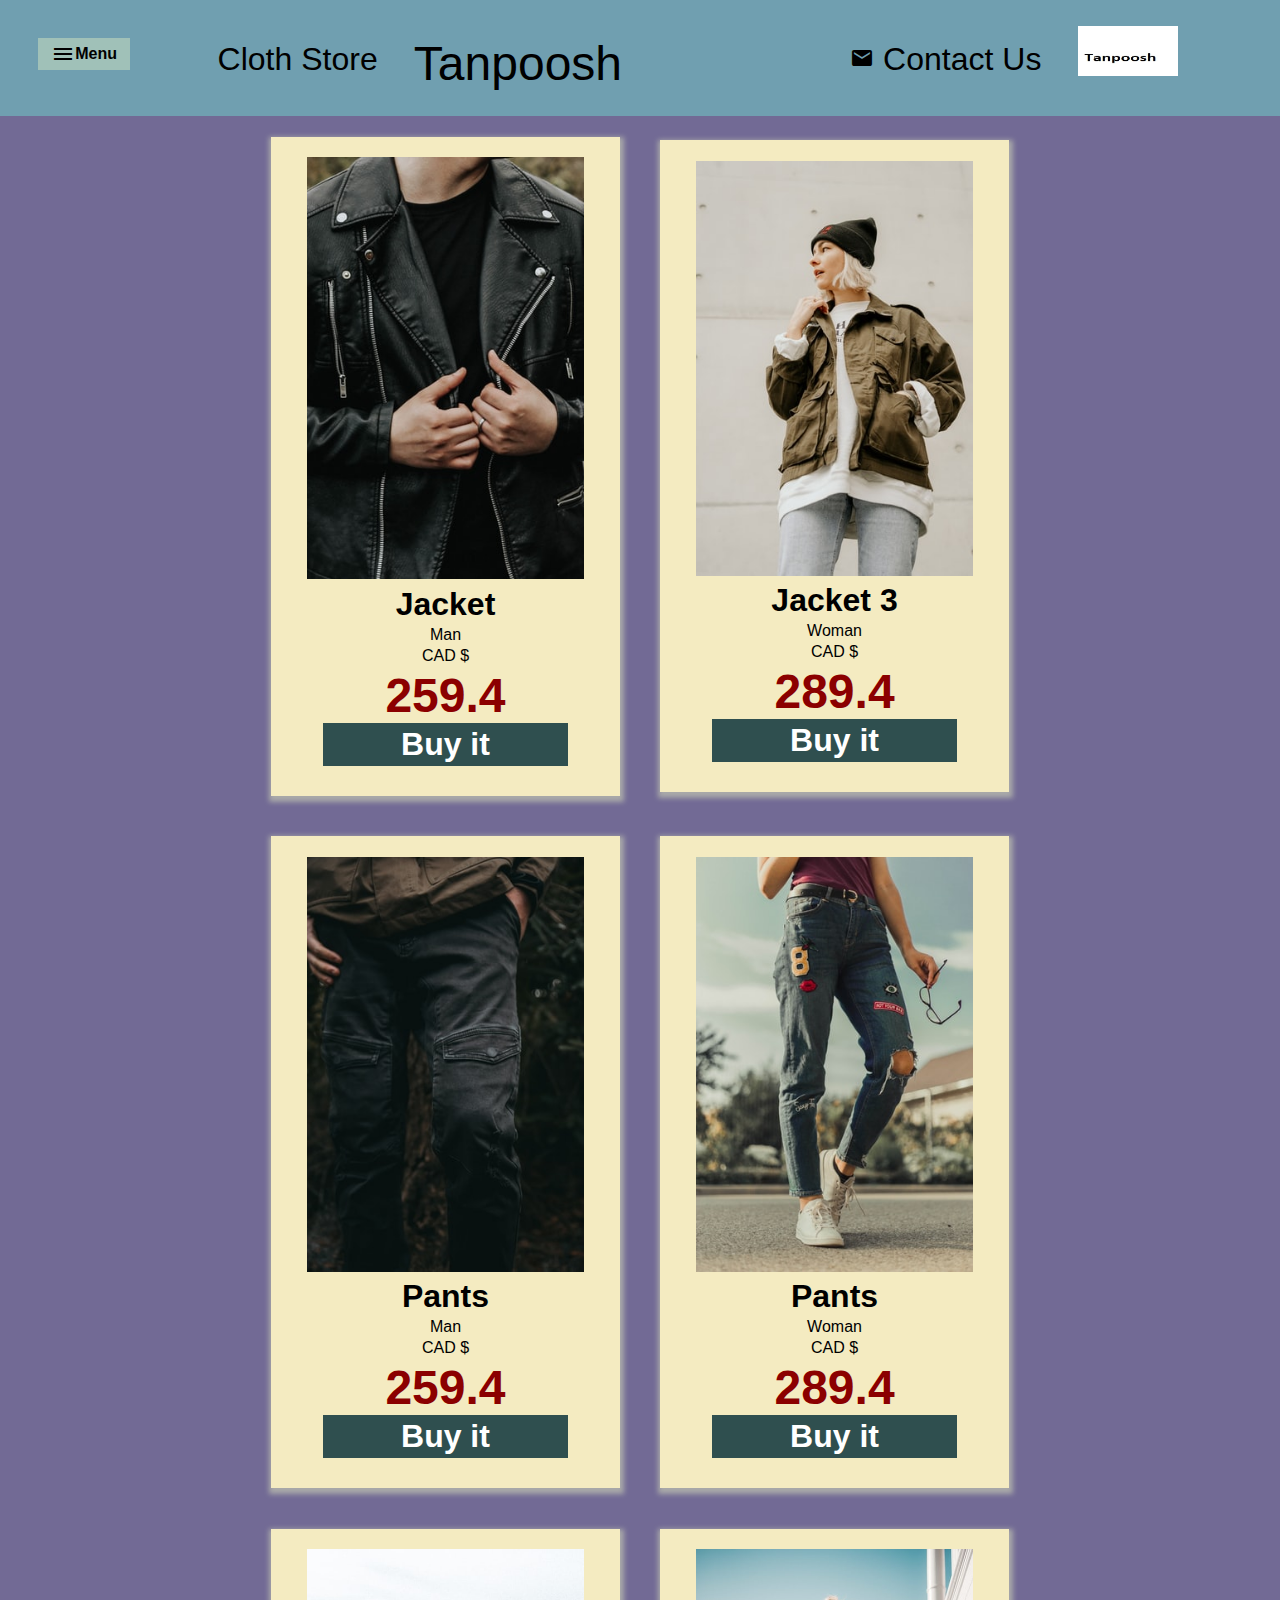
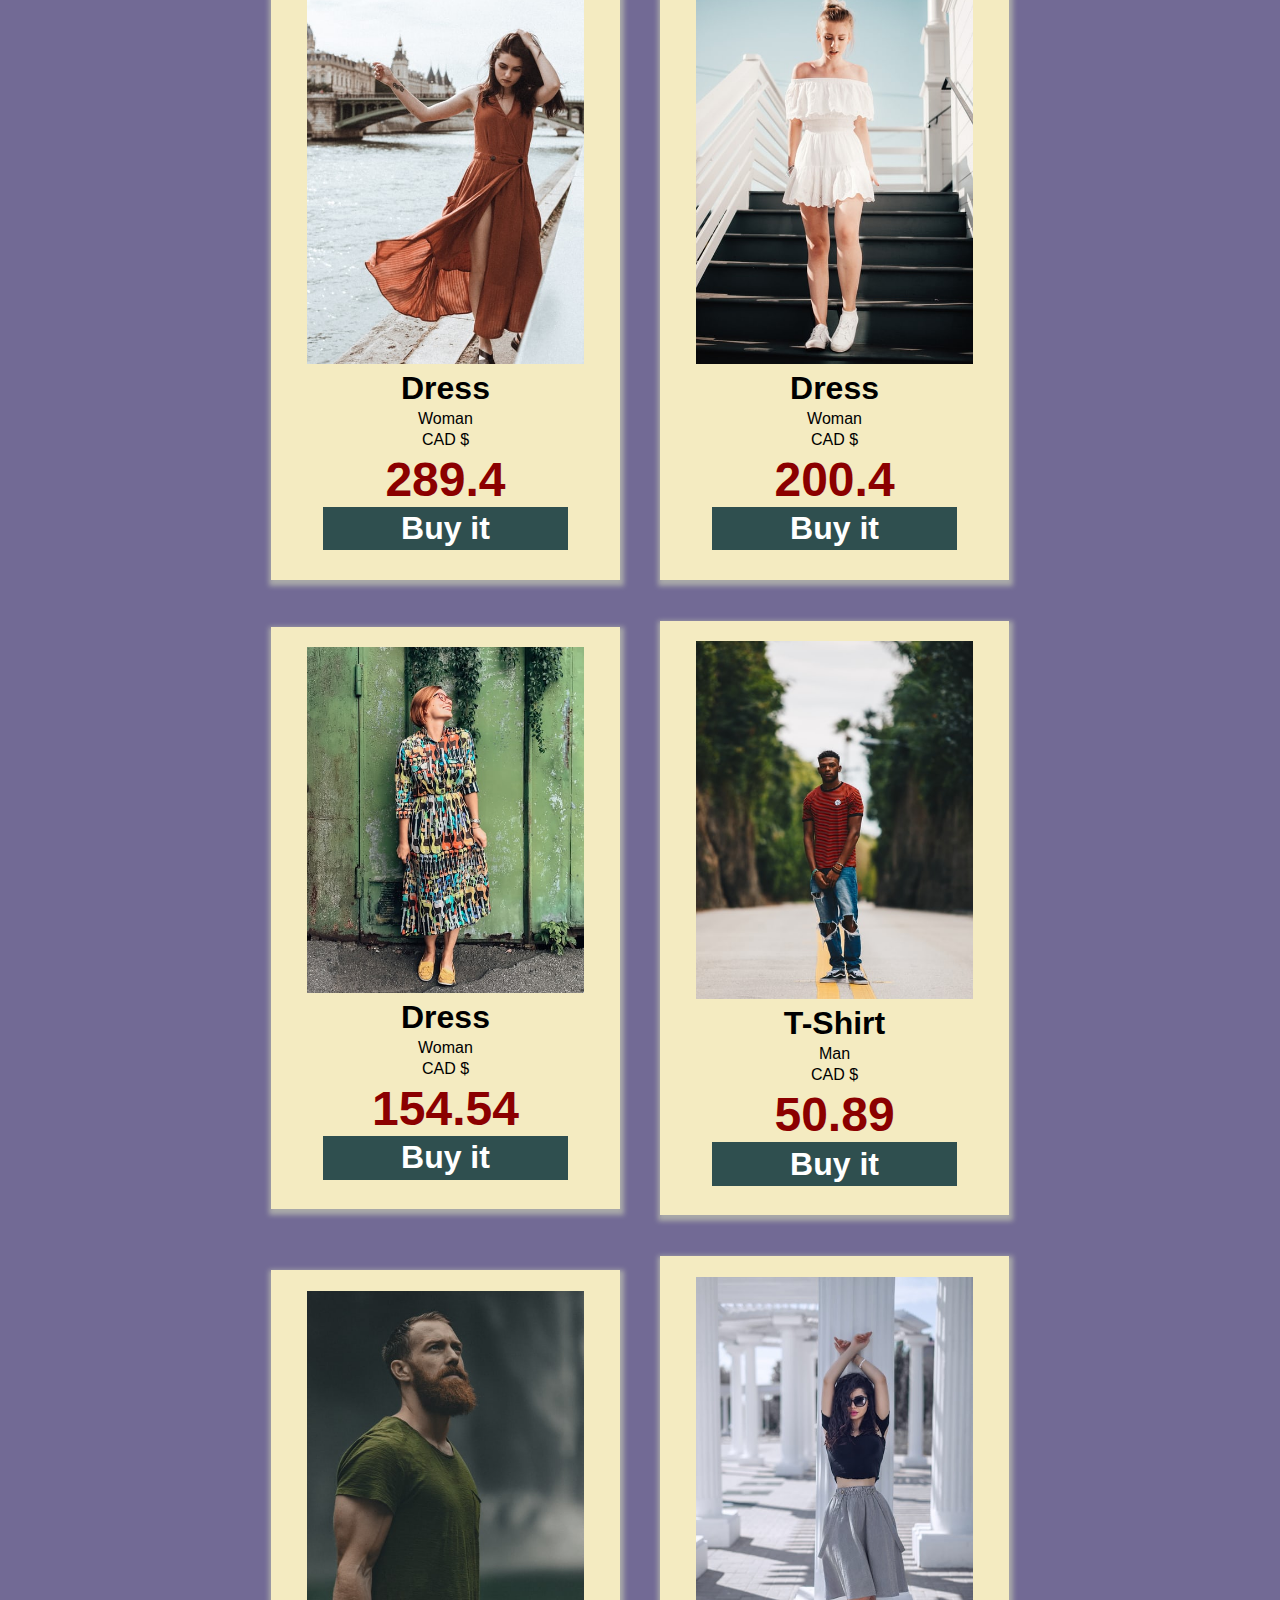
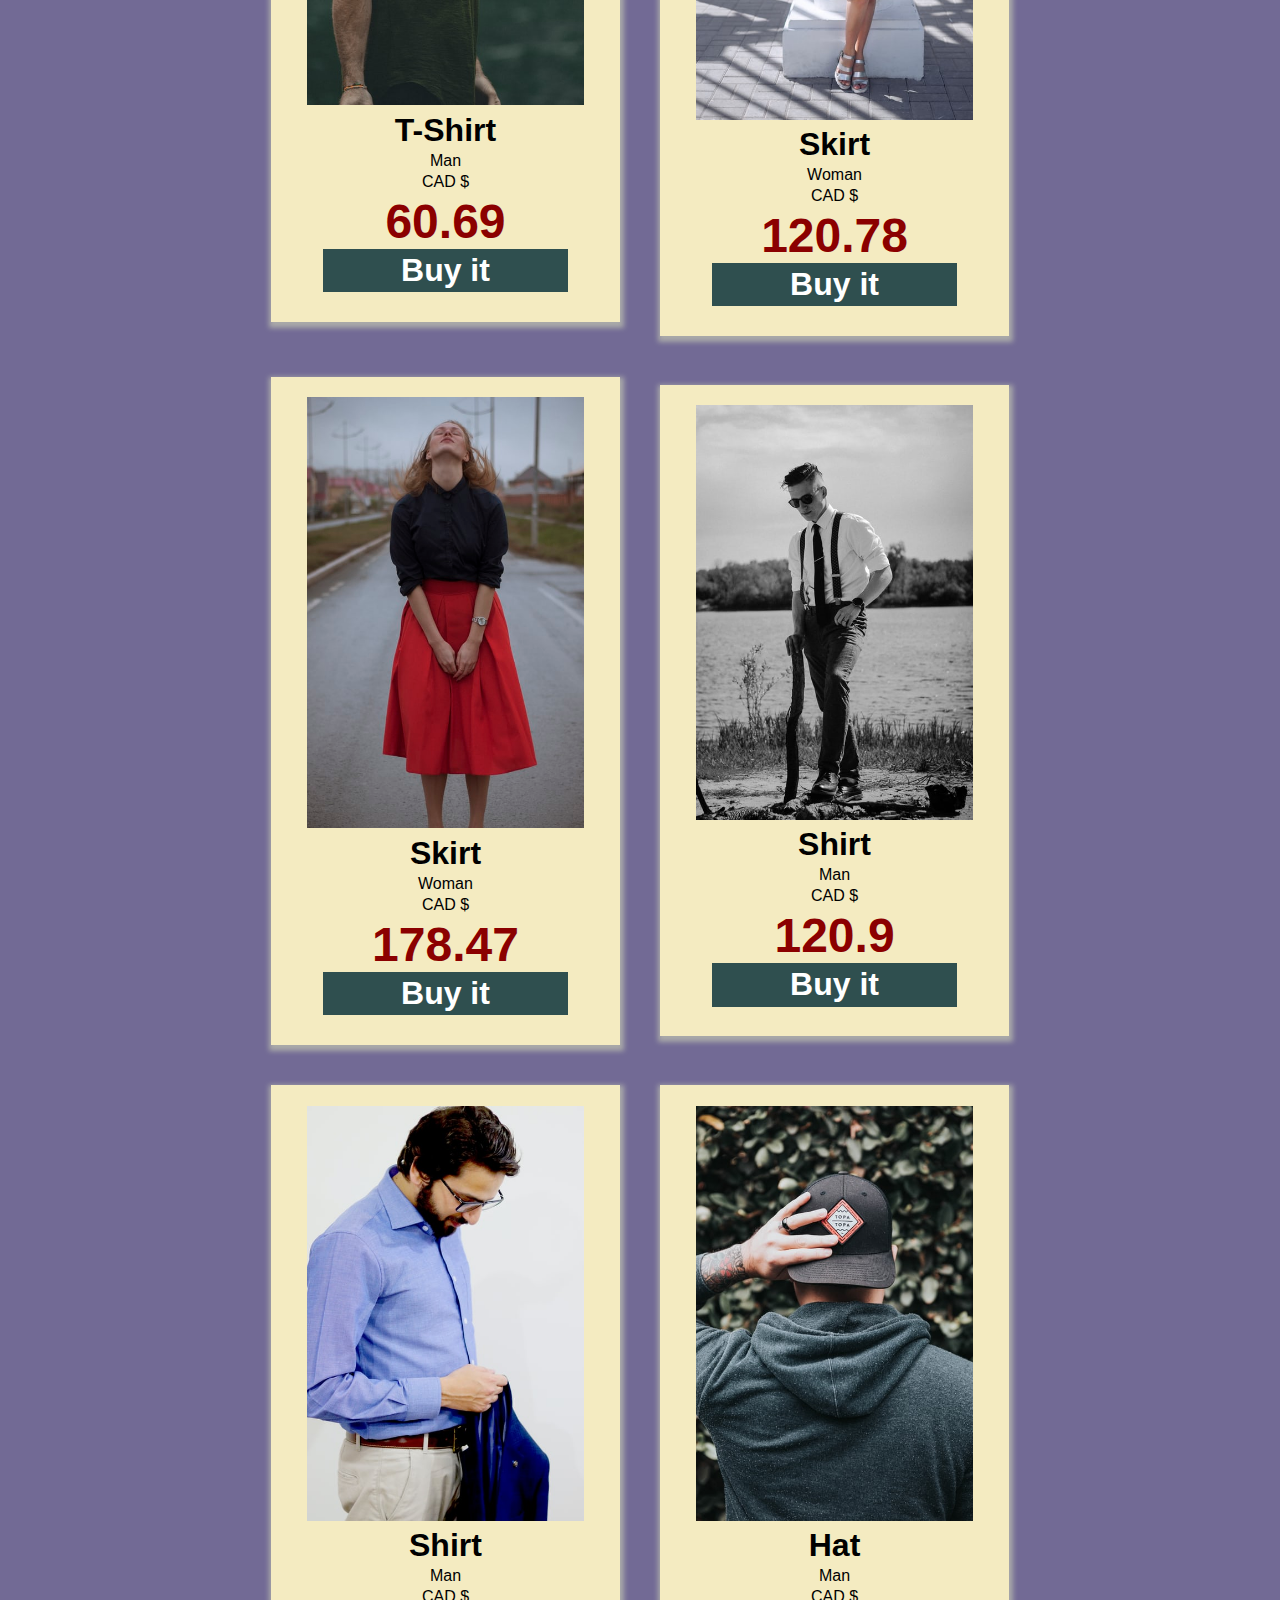
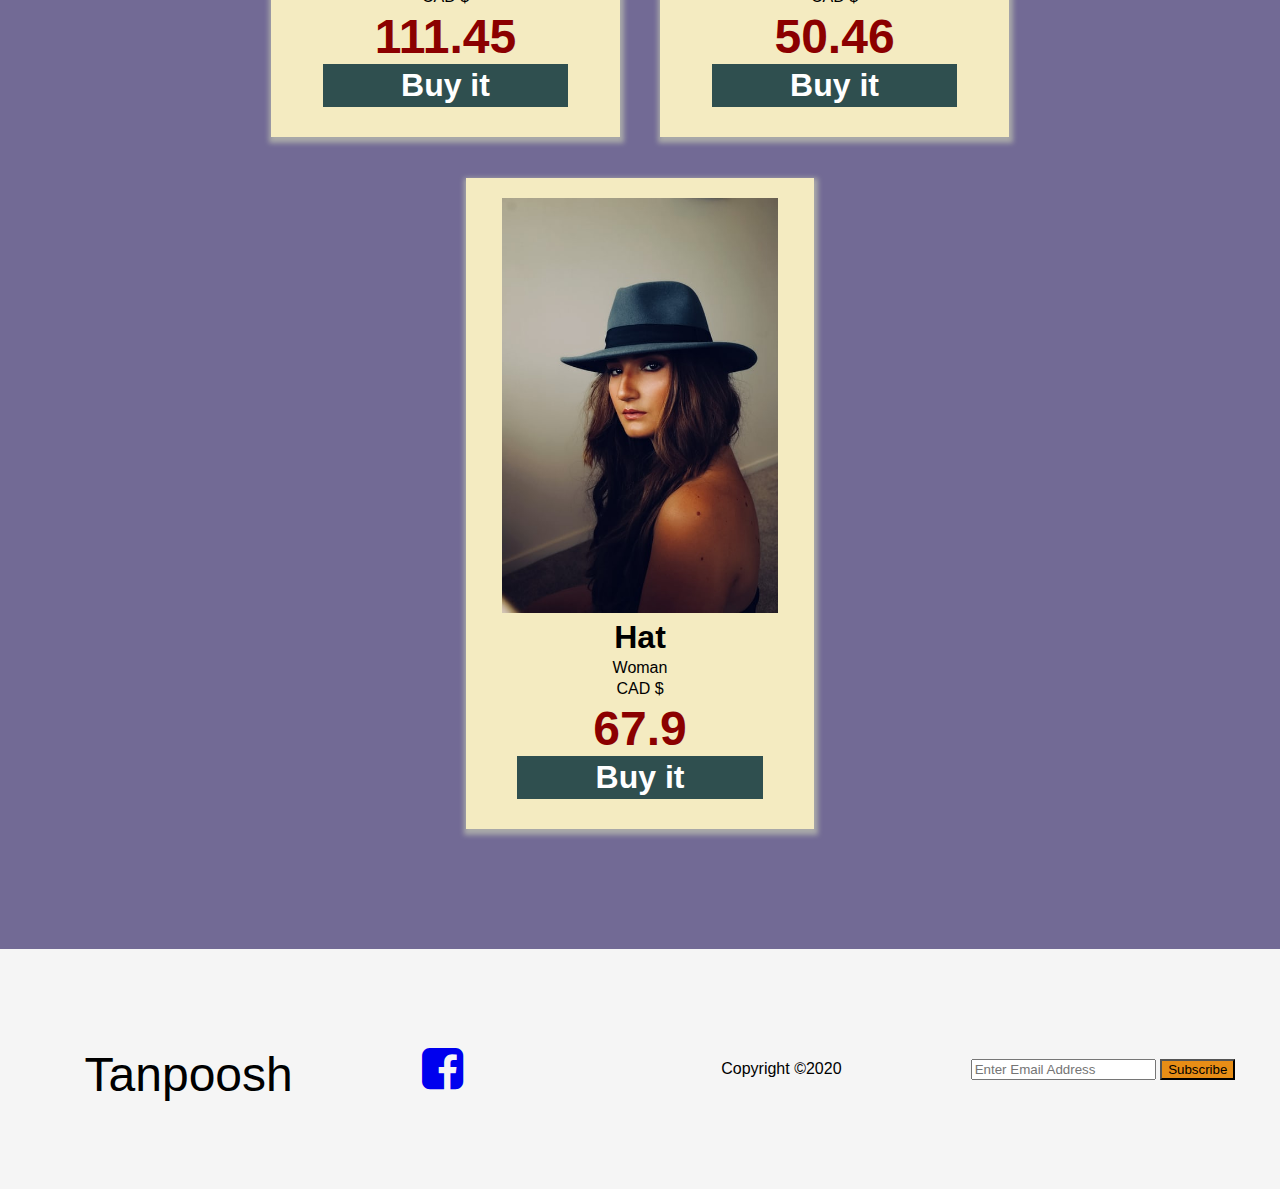
<file: index.html>
<!DOCTYPE html>
<html>

<head>
  <meta charset="utf-8" />
  <title>Tanpoosh Store</title>
  <link href="./Oswald-VariableFont_wght.ttf" rel="stylesheet">
  <!-- https://colorhunt.co/palette/189676 -->
  <link rel="stylesheet" href="style.css" type="text/css" />
  <link rel="stylesheet" href="https://maxcdn.bootstrapcdn.com/font-awesome/4.7.0/css/font-awesome.min.css">
  <link href="https://fonts.googleapis.com/icon?family=Material+Icons" rel="stylesheet" />
  <script src="script.js"></script>
  <script src="clothes.js"></script>
</head>

<body>
  <header>
    <div id="menu">
      <i class="material-icons">menu</i>
      <spam>Menu</spam>
    </div>
    <div id="menuItems">
      <ul>
        <li id="mans">&nbsp; Men's clothes</li>
        <li id="womans">&nbsp; Women's clothes</li>
        <li id="all">&nbsp; All clothes</li>
      </ul>
    </div>
    <div id="detail">Cloth Store</div>
    <div id="title">Tanpoosh</div>
    <a href="contact.html" id="contactLink">
      <div><i class="material-icons">mail</i> Contact Us</div>
    </a>
    <div id="logo"><img src="images/logo.jpg" width="100px" height="50px"></div>
  </header>
  <main id="main">
    <div id="clothes">

      <!-- <img src="images/benjamin-rascoe-xI-Ok6EJMzU-unsplash.jpg"  alt="men cloth" id="suit"> -->
    </div>
  </main>
  <footer>
    <div id="title">Tanpoosh</div>
     <div id='facebook'>
      <a href="facebook.com">
        <i class="fa fa-3x fa-facebook-square"></i>
      </a>
    </div>
    <br>
    <p>Copyright &copy;2020</p>
    <div class="subscription">
      <form action="https://formspree.io/xoqkbreb" method="POST">
        <input type="email" data-validate="email" name="Email Address" placeholder="Enter Email Address"
          autocomplete="off" data-error="Please enter a valid email" required>
        <button class="submit-button" type="submit">Subscribe</button>
      </form>
    </div>
  </footer>

</body>
<!--
      Introduction
      ------------

      You are asked to create an online store in HTML, CSS, and JavaScript.
      Please implement a store with all of the following requirements.

      You may remove this comment and place all your HTML in this file.

      Requirements:

      1. Include a header across the top with your store's name, a logo,
      and use a different background colour, web font, etc. Your header should
      include info about what the store is, what it sells, etc.  Use some images
      to try and draw the user in. NOTE: place all your site's images in the
      `src/images/` directory.

      2. Below the header, a multi-column layout of items you can purchase in the
      store.  You must have at least 10 items in your store, and at least 2
      categories of items. For example, if you are selling clothing, you might
      have categories for Men, Women, and Children, and each category would have
      its own set of items.  Each item should include:
      
        - a picture of the item
        - the item's name or title
        - a complete description of the item
        - a category (i.e., each item must belong to one or more categories)
        - a price in Canadian Dollars
      
      Each item should be its own "card" (i.e., some kind of box around each item
      separating one from the next, with suitable whitespace between).

      3. A category menu or "sidebar" (left, right, or top depending on your design)
      showing the different categories of items in your store.  If a
      user clicks on one of the categories, use CSS and JavaScript to hide all
      other items in the store (i.e., only show items for the chosen category).
      Make sure you include a way to return to seeing all categories, and make it
      obvious to the user that they are only seeing a partial list of items when
      you filter by category (i.e., use CSS and HTML to change things somehow).

      4. Below the store items, a footer with the name of the store, any relevant
      links you need to give users.  Include links and icons to any social media
      for your store (Facebook, Twitter, etc). NOTE: you don't have to create such
      accounts, but you can provide links to imaginary accounts.

      5. Use at least two different Web Fonts for your store.  The titles should
      be different from any regular text.  Use a free font service like
      https://fonts.google.com/ or any other that you choose.  You can also
      experiment with different font sizes and colours to draw attention toward
      or away from various parts of your design.

      6. Pick a colour theme using a tool like https://colorhunt.co/ with at least
      3 colours (primary, secondary, accent), and use them throughout your site
      for backgrounds, borders, fonts. Your store page needs to look attractive
      and marks will be given for good a good looking site.  No one will buy from
      a store that looks like its owners aren't professional or don't care about
      details.  Also make sure that the colour contrast in your site is suitable
      for everyone to read.

      7. Use modern CSS to help you achieve your layout.  For example, Flexbox
      and CSS Grid can help you create professional looking layouts.  Here
      are some guides to get you started:

       - https://developer.mozilla.org/en-US/docs/Web/CSS/CSS_Flexible_Box_Layout/Basic_Concepts_of_Flexbox
       - https://developer.mozilla.org/en-US/docs/Web/CSS/CSS_Grid_Layout/Basic_Concepts_of_Grid_Layout
       
      You are also welcome to use existing CSS libraries to help you with your layout,
      but you must also include your own styles (i.e., you can't use a library
      for everything in your design).

      8. Make sure you don't use copyrighted materials from other sites.  If you use
      icons, fonts, images, etc., make sure you are legally permitted to reuse them,
      and include references to indicate where you got them. Some resources to consider:

        - https://unsplash.com/ for images
        - https://fontawesome.com/ for icons
        - https://gallery.manypixels.co/ or https://undraw.co/illustrations for illustrations (SVG)

      9. Make sure you reduce the download size of images you include in your
      store.  Your images shouldn't be larger than 1M in size.  Users don't want to
      download 10s or 100s of megabytes of data, especially on mobile.  You can use an
      online tool like https://squoosh.app/ to help you reduce images.  You will
      lose marks if your images aren't optimized for the web.

      10. Make sure you have no JavaScript or other errors in your Dev Tools Console.
      Run your site, and test all aspects of it with the Console open, and fix
      any issues you encounter.

      11. Make sure your code is properly indented and commented, and that you've used
      good naming practices for variables, functions, ids, classes, etc.

      12. Have fun!  Build something you'd be proud to show future employers in
      interviews.  Take the time to properly design and implement a beautiful and
      functional storefront.  Maybe it will inspire you to start your own online business?
    -->
</body>

</html>
</file>
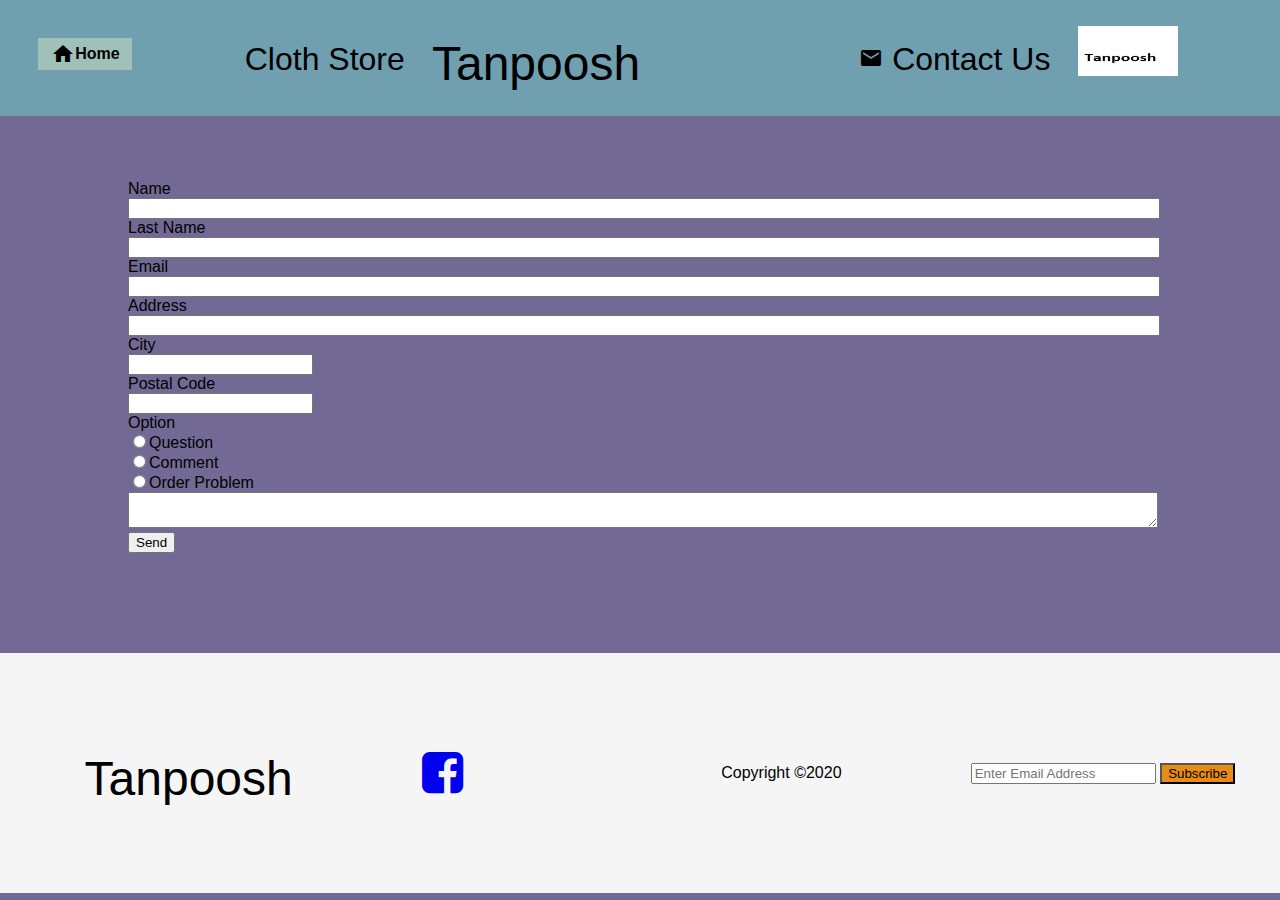
<file: contact.html>
<!DOCTYPE html>
<html>

<head>
  <meta charset="utf-8" />
  <title>Tanpoosh Store</title>
  <link href="./Oswald-VariableFont_wght.ttf" rel="stylesheet">
  <!-- https://colorhunt.co/palette/189676 -->
  <link rel="stylesheet" href="https://maxcdn.bootstrapcdn.com/font-awesome/4.7.0/css/font-awesome.min.css">
  <link rel="stylesheet" href="style.css" type="text/css" />
  <link href="https://fonts.googleapis.com/icon?family=Material+Icons" rel="stylesheet" />

  <script src="contactscript.js"></script>
  <script src="clothes.js"></script>
</head>

<body>
  <header>
    <a href="index.html"><div id="menu">
     <i class="material-icons">home</i><spam>Home</spam>
    </div></a>
    <div id="detail">Cloth Store</div>
    <div id="title">Tanpoosh</div>
    <a href="contact.html" id="contactLink"><div><i class="material-icons" >mail</i>  Contact Us</div></a>
    <div id="logo"><img src="images/logo.jpg" width="100px" height="50px"></div>
  </header>
  <main id="main">
    <div id="form">
      <form name="contactUs" method="POST" action=" https://httpbin.org/post" onsubmit="return validateForm();"> 
        <label for="firstName">
          Name
        </label>
        <br>
        <input id="firstName" name="firstName" type="text">
        <br>
        <label for="lastName">
          Last Name
        </label>
        <br>
        <input id="lastName" name="lastName" type="text">
        <br>
        <label for="email">
          Email
        </label>
        <br>
        <input id="email" name="email" type="email" required>
        <br>
        <label for="address">
          Address
        </label>
        <br>
        <input id="address" name="address" type="text">
        <br>
        <label for="city">
          City
        </label>
        <br>
        <input list=city name="city" id="cityInput">
        <datalist id="city" name="city">
          <option value="Edmonton">Edmonton
          <option value="Halifax">Halifax
          <option value="Niagara">Niagara
          <option value="Quebec">Quebec
          <option value="Ottawa">Ottawa
          <option value="Toronto">Toronto
          <option value="Vancouver">Vancouver
          <option value="Waterloo">Waterloo
        </datalist>
        <br>
        <label for="postal">
          Postal Code
        </label>
        <br>
        <input id="postal" name="postal" type="text"  pattern="[a-zA-Z][0-9][a-zA-Z] ?[0-9][a-zA-Z][0-9]$"  required>
        <br>
        <label for="option">
          Option
        </label>
        <br>
        <input id="question" name="option" value="optionQuestion" type="radio" class="optionChoice">Question
        <br>
        <input id="comment" name="option" value="optionComment" type="radio" class="optionChoice">Comment
        <br>
        <input id="orderProblem" name="option"  value="optionProblem" type="radio" class="optionChoice">Order Problem
        <br>
        <div id="orderDiv">
          <label for="orderNumber">
            Order Number
          </label>
          <br>
          <input id="orderNumber" name="orderNumber" type="text">
          <br>
        </div>
        <textarea id="textComment" name="textComment" type="text"></textarea>
        <br>
        <input name="Nahid Mohammadzadeh" value="Nahid Mohammadzadeh" hidden type="text">
        <input type="submit" value="Send">

        <!---den input field with your name -->
      </form>
    </div>
  </main>
  <footer>
    <div id="title">Tanpoosh</div>
     <div id='facebook'>
      <a href="facebook.com">
        <i class="fa fa-3x fa-facebook-square"></i>
      </a>
    </div>
    <br>
    <p>Copyright &copy;2020</p>
    <div class="subscription">
      <form action="https://formspree.io/xoqkbreb" method="POST">
        <input type="email" data-validate="email" name="Email Address" placeholder="Enter Email Address"
          autocomplete="off" data-error="Please enter a valid email" required>
        <button class="submit-button" type="submit">Subscribe</button>
      </form>
    </div>
  </footer>

</body>

</body>

</html>
</file>
<file: style.css>
body {
  color: black;
  font-family: Arial, sans-serif;
  margin: 0;
  background-color: #726a95;
  width: 100%;
}
#title {
  margin-top: 10px;
  font-family: 'Oswald', sans-serif;
  font-size: 3em;
}
header {
  display: flex;
  justify-content: space-between;
  background-color: #709fb0;
  margin: 0;
  width: 100%;
  padding: 2%;
}

#detail {
  font-size: 2em;
  margin-top: 15px;
  margin-left: 15%;
}
#contactLink {
  text-decoration: none;
  font-size: 2em;
  margin-top: 15px;
  margin-left: 15%;
  color: black;
}

#material-icons {
  margin-top: 10px;
  margin-left: 10px;
}
main {
  height: 100%;
  width: 100%;
  margin-bottom: 100px;
}
main div img {
  size: 1m;
}

html{
  width: 100%;
}


#suit {
  max-width: 90%;
  max-height: 70%;
}
.card {
  background-color: #f4ebc1;
  min-width: 20%;
  max-width: 30%;
  padding: 2%;
  display: flex;
  flex-direction: column;
  justify-content: center;
  align-items: center;
  margin: 2% 2%;
  box-shadow: 1px 3px 5px 3px darkgrey;
}

.card img {
  width: 90%;
  height: 60%;
}

.cad,
.price,
.category {
  margin: 1% 0 0 0;
}

.price {
  font-size: 3em;
  font-weight: 600;
  color: darkred;
}

.clothTitle {
  margin: 2% 0 0 0;
  font-size: 2em;
}

.button {
  background-color: darkslategray;
  color: white;
  font-size: 2em;
  font-weight: 600;
  padding: 1% 3%;
  margin-bottom: 3%;
  border: none;
  min-width: 80%;
  min-height: 30%;
}

.button:hover {
  background-color: darkslateblue;
}

#clothes {
  display: flex;
  flex-direction: row;
  flex-wrap: wrap;
  justify-content: center;
  align-items: center;
  margin: 0 10%;
}
#menu {
  position: absolute;
  margin: 1% 1%;
  display: flex;
  background-color: #a0c1b8;
  padding: 0.3% 1%;
  text-align: center;
}
#menu:hover {
  background-color: #726a95;
  opacity: 50%;
}
header a {
 color: black;
 text-decoration: none;
}
#menu spam{
  margin-top: auto;
  font-weight: bold;
  margin-bottom: auto;
}
#menuItems {
  position: absolute;
  min-width: 20%;
  min-height: 20%;
  margin: 3% 1%;
  padding: 0.5% 0;
  background-color: #a0c1b8;
  color: white;
  display: none;
}
ul {
  margin: 0;
  padding: 0;
}
li {
  list-style: none;
  padding: 8% 10% 0 8%;
}

li:hover {
  background-color: darkslategray;
  opacity: 50%;
  list-style: none;
  padding: 8% 10% 0 8%;
}

#logo {
  margin-right: 10%;
}

#form {
  margin-top: 5%;
  width: 100%;
  display: flex;
  justify-content: center;
  align-items: center;
}
#form form {
  width: 80%
}

#firstName, #lastName, #email, #address, #textComment{
  width: 100%;
}
footer{
  display: flex;
  justify-content: space-around;
  flex-direction: row;
  height: 200px;
  text-align: center;
  padding: 20px;
  margin-top: -100px;
  background-color: whitesmoke;
  margin: 0;
  align-items: center;
  vertical-align: center;
  width: 100%;
}
#search{
  padding: 10px;
}

#facebook{
  color:  #1DA1F2;
}
.submit-button{
  background-color: rgb(231, 141, 22);
  text-align: center;
}
#orderDiv{
  display: none;
}
</file>
